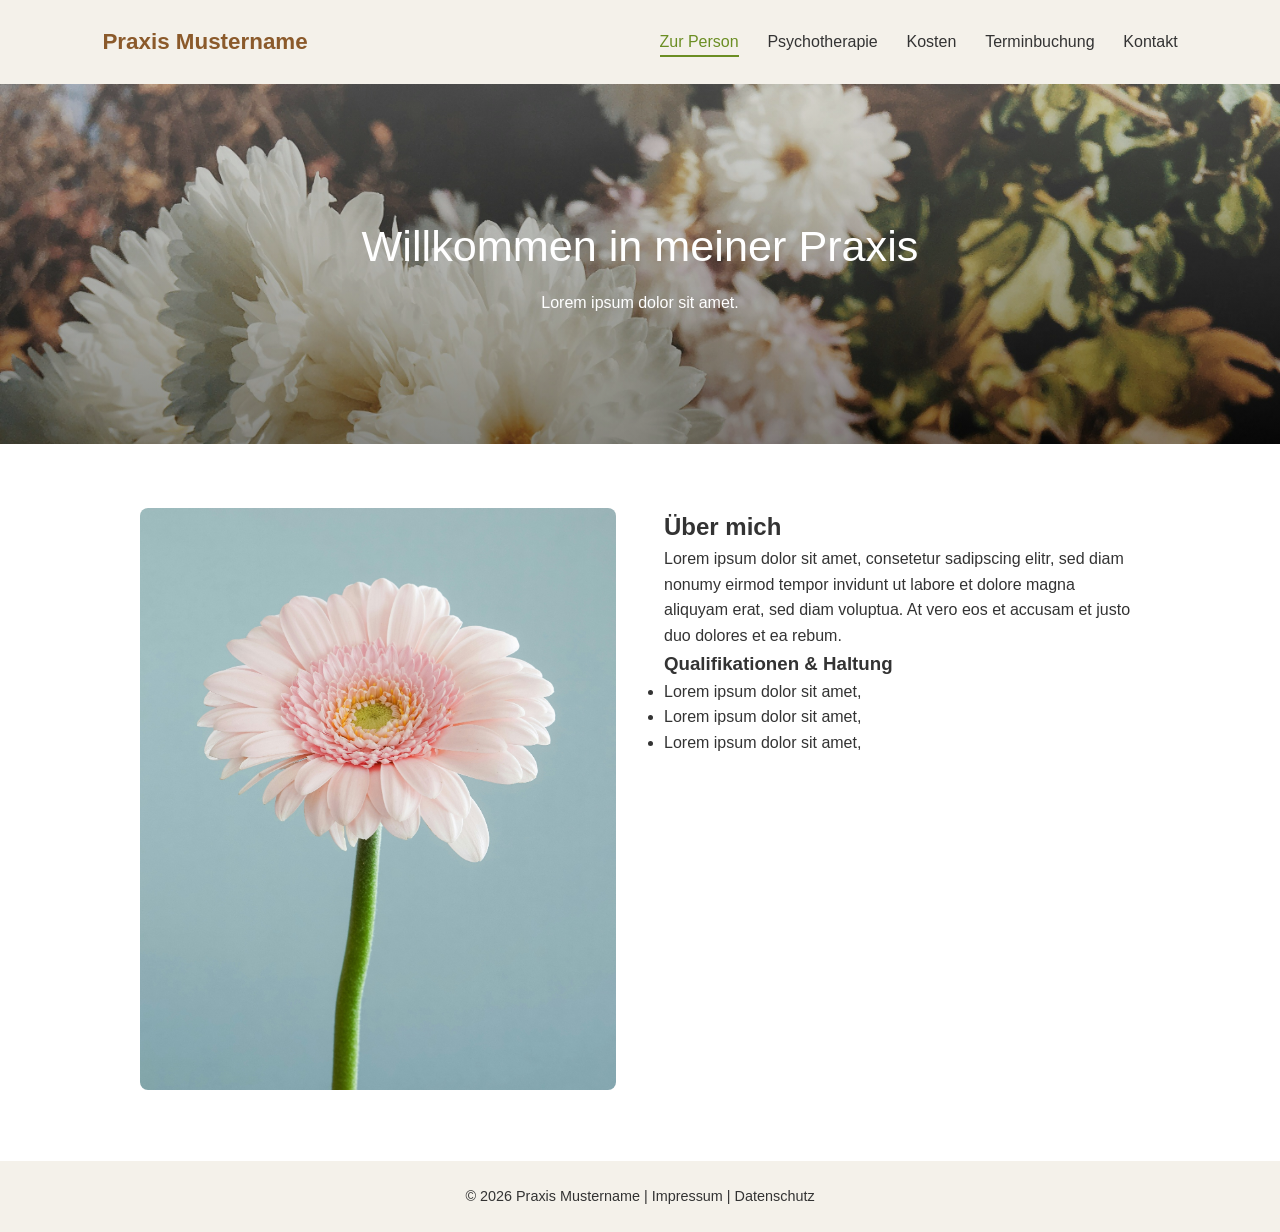
<file: index.html>
<!DOCTYPE html>
<html lang="de">
<head>
    <meta charset="UTF-8">
    <meta name="viewport" content="width=device-width, initial-scale=1.0">
    <title>Zur Person - Praxis für Psychotherapie</title>
    <link rel="stylesheet" href="style.css">
</head>
<body>

    <header class="navbar">
        <div class="logo">Praxis Mustername</div>
        <nav>
            <ul class="nav-links" id="navLinks">
                <li><a href="index.html" class="active">Zur Person</a></li>
                <li><a href="psychotherapie.html">Psychotherapie</a></li>
                <li><a href="kosten.html">Kosten</a></li>
                <li><a href="terminbuchung.html">Terminbuchung</a></li>
                <li><a href="kontakt.html">Kontakt</a></li>
            </ul>
        </nav>
        <div class="burger" id="burger">
            <div></div><div></div><div></div>
        </div>
    </header>

    <section class="hero">
        <div class="hero-content">
            <h1>Willkommen in meiner Praxis</h1>
            <p>Lorem ipsum dolor sit amet.</p>
        </div>
    </section>

    <section class="section">
        <div class="container grid-2">
            <div class="image-box">
                <img src="images/flower2.jpg" alt="Porträt">
            </div>
            <div class="text-box">
                <h2>Über mich</h2>
                <p>Lorem ipsum dolor sit amet, consetetur sadipscing elitr, sed diam nonumy eirmod tempor invidunt ut labore et dolore magna
                     aliquyam erat, sed diam voluptua. At vero eos et accusam et justo duo dolores et ea rebum.</p>
                <p></p>
                <h3>Qualifikationen & Haltung</h3>
                <ul>
                    <li>Lorem ipsum dolor sit amet,</li>
                    <li>Lorem ipsum dolor sit amet,</li>
                    <li>Lorem ipsum dolor sit amet,</li>
                </ul>
            </div>
        </div>
    </section>

    <footer>
        <p>&copy; 2026 Praxis Mustername | <a href="#">Impressum</a> | <a href="#">Datenschutz</a></p>
    </footer>

    <script src="script.js"></script>
</body>
</html>
</file>
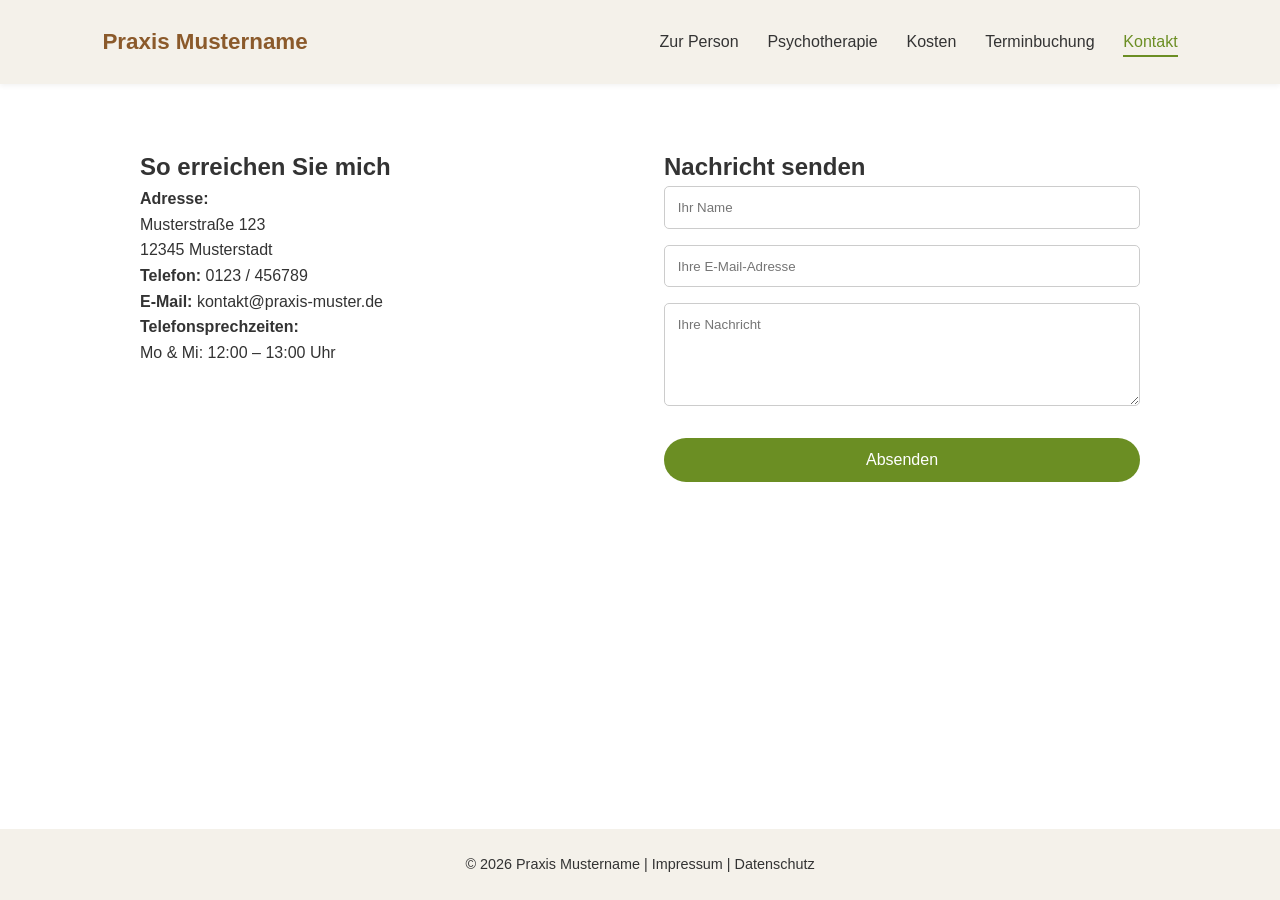
<file: kontakt.html>
<!DOCTYPE html>
<html lang="de">
<head>
    <meta charset="UTF-8">
    <meta name="viewport" content="width=device-width, initial-scale=1.0">
    <title>Kontakt - Praxis Mustername</title>
    <link rel="stylesheet" href="style.css">
</head>
<body>

    <header class="navbar">
        <div class="logo">Praxis Mustername</div>
        <nav>
            <ul class="nav-links" id="navLinks">
                <li><a href="index.html">Zur Person</a></li>
                <li><a href="psychotherapie.html">Psychotherapie</a></li>
                <li><a href="kosten.html">Kosten</a></li>
                <li><a href="terminbuchung.html">Terminbuchung</a></li>
                <li><a href="kontakt.html" class="active">Kontakt</a></li>
            </ul>
        </nav>
        <div class="burger" id="burger">
            <div></div><div></div><div></div>
        </div>
    </header>

    <section class="section">
        <div class="container grid-2">
            <div class="text-box">
                <h2>So erreichen Sie mich</h2>
                <p><strong>Adresse:</strong><br>Musterstraße 123<br>12345 Musterstadt</p>
                <p><strong>Telefon:</strong> 0123 / 456789</p>
                <p><strong>E-Mail:</strong> kontakt@praxis-muster.de</p>
                <p><strong>Telefonsprechzeiten:</strong><br>Mo & Mi: 12:00 – 13:00 Uhr</p>
            </div>
            
            <div>
                <h2>Nachricht senden</h2>
                <form id="contactForm" class="contact-form">
                    <input type="text" placeholder="Ihr Name" required>
                    <input type="email" placeholder="Ihre E-Mail-Adresse" required>
                    <textarea rows="5" placeholder="Ihre Nachricht" required></textarea>
                    <button type="submit" class="btn">Absenden</button>
                </form>
                <div id="formFeedback" class="feedback-msg"></div>
            </div>
        </div>
    </section>

    <footer>
        <p>&copy; 2026 Praxis Mustername | <a href="#">Impressum</a> | <a href="#">Datenschutz</a></p>
    </footer>

    <script src="script.js"></script>
</body>
</html>
</file>
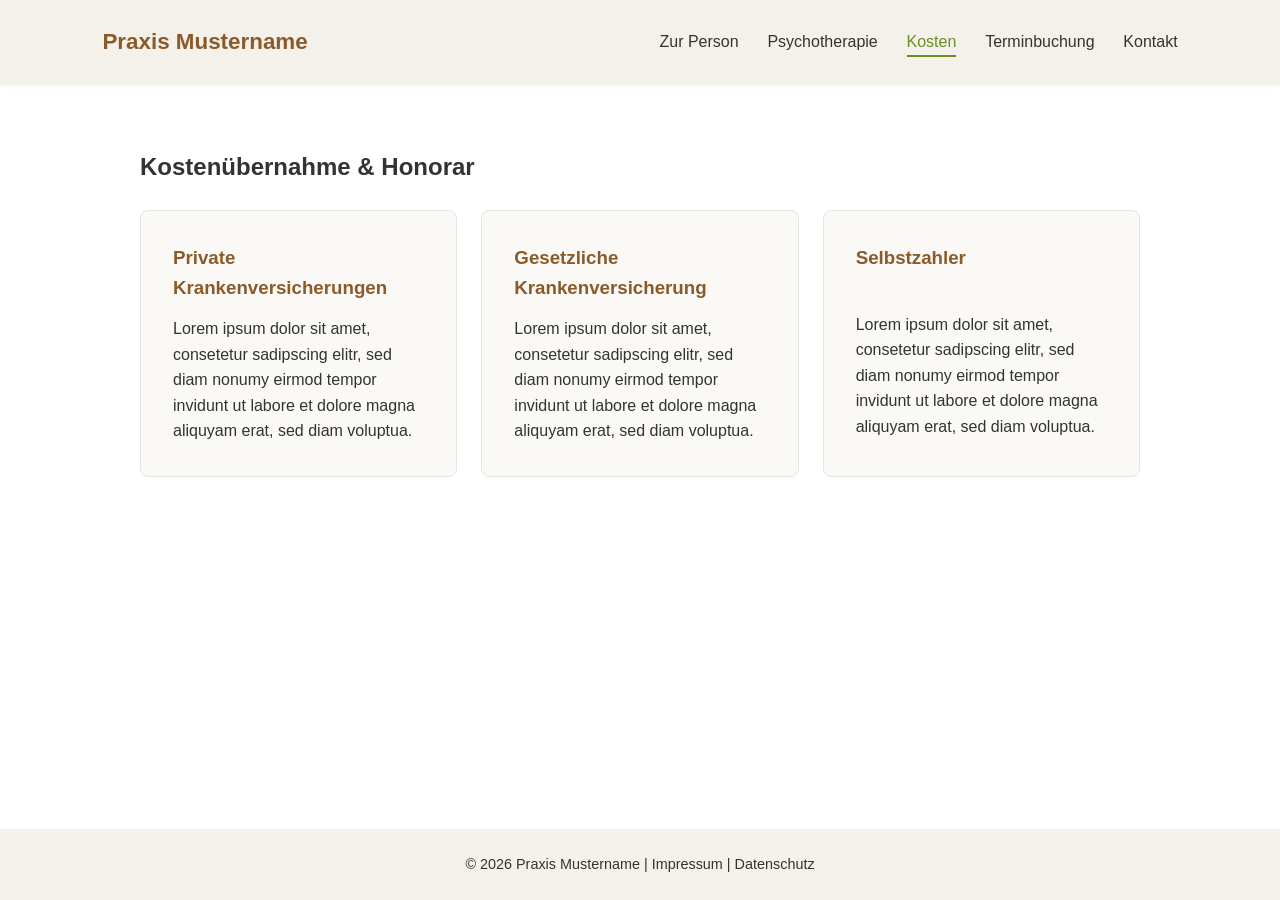
<file: kosten.html>
<!DOCTYPE html>
<html lang="de">
<head>
    <meta charset="UTF-8">
    <meta name="viewport" content="width=device-width, initial-scale=1.0">
    <title>Kosten & Abrechnung - Praxis Mustername</title>
    <link rel="stylesheet" href="style.css">
</head>
<body>

    <header class="navbar">
        <div class="logo">Praxis Mustername</div>
        <nav>
            <ul class="nav-links" id="navLinks">
                <li><a href="index.html">Zur Person</a></li>
                <li><a href="psychotherapie.html">Psychotherapie</a></li>
                <li><a href="kosten.html" class="active">Kosten</a></li>
                <li><a href="terminbuchung.html">Terminbuchung</a></li>
                <li><a href="kontakt.html">Kontakt</a></li>
            </ul>
        </nav>
        <div class="burger" id="burger">
            <div></div><div></div><div></div>
        </div>
    </header>

    <section class="section">
        <div class="container">
            <h2>Kostenübernahme & Honorar</h2>
            <div class="cards">
                <div class="card">
                    <h3>Private Krankenversicherungen</h3>
                    <p>Lorem ipsum dolor sit amet, consetetur sadipscing elitr, sed diam nonumy
                         eirmod tempor invidunt ut labore et dolore magna aliquyam erat, sed diam voluptua.
                    </p>
                </div>
                <div class="card">
                    <h3>Gesetzliche Krankenversicherung</h3>
                    <p>Lorem ipsum dolor sit amet, consetetur sadipscing elitr, sed diam nonumy
                         eirmod tempor invidunt ut labore et dolore magna aliquyam erat, sed diam voluptua.</p>
                </div>
                <div class="card">
                    <h3>Selbstzahler</h3>
                    <p><br>Lorem ipsum dolor sit amet, consetetur sadipscing elitr, sed diam nonumy
                         eirmod tempor invidunt ut labore et dolore magna aliquyam erat, sed diam voluptua.</p>
            </div>
        </div>
    </section>

    <footer>
        <p>&copy; 2026 Praxis Mustername | <a href="#">Impressum</a> | <a href="#">Datenschutz</a></p>
    </footer>

    <script src="script.js"></script>
</body>
</html>
</file>
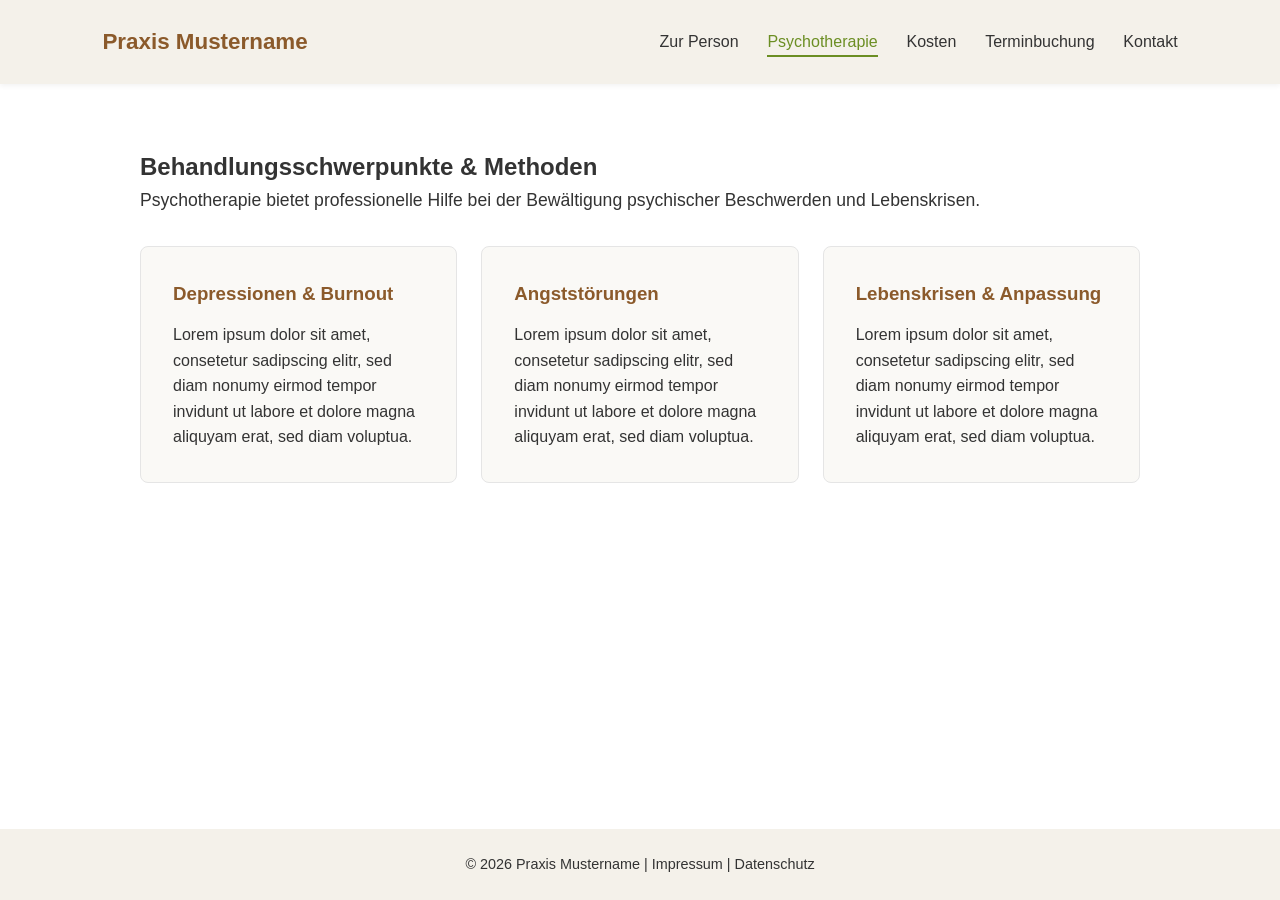
<file: psychotherapie.html>
<!DOCTYPE html>
<html lang="de">
<head>
    <meta charset="UTF-8">
    <meta name="viewport" content="width=device-width, initial-scale=1.0">
    <title>Psychotherapie - Praxis Mustername</title>
    <link rel="stylesheet" href="style.css">
</head>
<body>

    <header class="navbar">
        <div class="logo">Praxis Mustername</div>
        <nav>
            <ul class="nav-links" id="navLinks">
                <li><a href="index.html">Zur Person</a></li>
                <li><a href="psychotherapie.html" class="active">Psychotherapie</a></li>
                <li><a href="kosten.html">Kosten</a></li>
                <li><a href="terminbuchung.html">Terminbuchung</a></li>
                <li><a href="kontakt.html">Kontakt</a></li>
            </ul>
        </nav>
        <div class="burger" id="burger">
            <div></div><div></div><div></div>
        </div>
    </header>

    <section class="section">
        <div class="container">
            <h2>Behandlungsschwerpunkte & Methoden</h2>
            <p class="intro-text">Psychotherapie bietet professionelle Hilfe bei der Bewältigung psychischer Beschwerden und Lebenskrisen.</p>

            <div class="cards">
                <div class="card">
                    <h3>Depressionen & Burnout</h3>
                    <p>Lorem ipsum dolor sit amet, consetetur sadipscing elitr, sed diam nonumy
                         eirmod tempor invidunt ut labore et dolore magna aliquyam erat, sed diam voluptua.</p>
                </div>
                <div class="card">
                    <h3>Angststörungen</h3>
                    <p>Lorem ipsum dolor sit amet, consetetur sadipscing elitr, sed diam nonumy
                         eirmod tempor invidunt ut labore et dolore magna aliquyam erat, sed diam voluptua.</p>
                </div>
                <div class="card">
                    <h3>Lebenskrisen & Anpassung</h3>
                    <p>Lorem ipsum dolor sit amet, consetetur sadipscing elitr, sed diam nonumy 
                        eirmod tempor invidunt ut labore et dolore magna aliquyam erat, sed diam voluptua.</p>
                </div>
            </div>
        </div>
    </section>

    <footer>
        <p>&copy; 2026 Praxis Mustername | <a href="#">Impressum</a> | <a href="#">Datenschutz</a></p>
    </footer>

    <script src="script.js"></script>
</body>
</html>
</file>
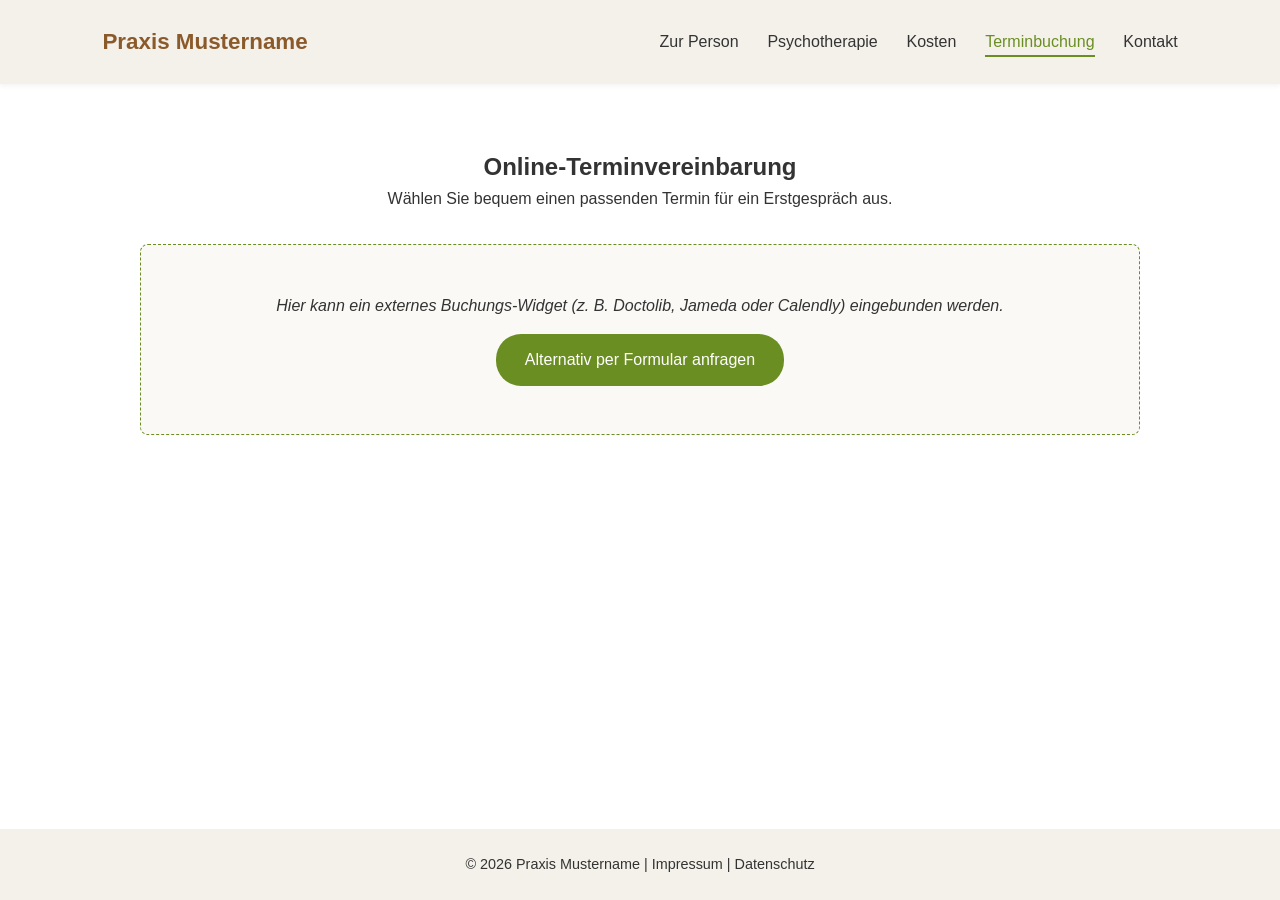
<file: terminbuchung.html>
<!DOCTYPE html>
<html lang="de">
<head>
    <meta charset="UTF-8">
    <meta name="viewport" content="width=device-width, initial-scale=1.0">
    <title>Terminbuchung - Praxis Mustername</title>
    <link rel="stylesheet" href="style.css">
</head>
<body>

    <header class="navbar">
        <div class="logo">Praxis Mustername</div>
        <nav>
            <ul class="nav-links" id="navLinks">
                <li><a href="index.html">Zur Person</a></li>
                <li><a href="psychotherapie.html">Psychotherapie</a></li>
                <li><a href="kosten.html">Kosten</a></li>
                <li><a href="terminbuchung.html" class="active">Terminbuchung</a></li>
                <li><a href="kontakt.html">Kontakt</a></li>
            </ul>
        </nav>
        <div class="burger" id="burger">
            <div></div><div></div><div></div>
        </div>
    </header>

    <section class="section">
        <div class="container text-center">
            <h2>Online-Terminvereinbarung</h2>
            <p>Wählen Sie bequem einen passenden Termin für ein Erstgespräch aus.</p>

            <div class="booking-box">
                <p><em>Hier kann ein externes Buchungs-Widget (z. B. Doctolib, Jameda oder Calendly) eingebunden werden.</em></p>
                <a href="kontakt.html" class="btn">Alternativ per Formular anfragen</a>
            </div>
        </div>
    </section>

    <footer>
        <p>&copy; 2026 Praxis Mustername | <a href="#">Impressum</a> | <a href="#">Datenschutz</a></p>
    </footer>

    <script src="script.js"></script>
</body>
</html>
</file>
<file: style.css>
:root {
    --primary-color: #6b8e23;    /* Sanftes Olivgrün */
    --secondary-color: #f4f1ea;  /* Warmes Sand-Gelb/Off-White */
    --accent-color: #8b5a2b;     /* Erde / Braun */
    --text-color: #333333;
    --light-bg: #faf9f6;
    --font-family: 'Segoe UI', Tahoma, Geneva, Verdana, sans-serif;
}

* {
    margin: 0;
    padding: 0;
    box-sizing: border-box;
}

body {
    font-family: var(--font-family);
    color: var(--text-color);
    line-height: 1.6;
    background-color: #ffffff;
    display: flex;
    flex-direction: column;
    min-height: 100vh;
}

/* Header & Navigation */
.navbar {
    display: flex;
    justify-content: space-between;
    align-items: center;
    padding: 1.5rem 8%;
    background-color: var(--secondary-color);
    box-shadow: 0 2px 5px rgba(0,0,0,0.05);
}

.logo {
    font-size: 1.4rem;
    font-weight: bold;
    color: var(--accent-color);
}

.nav-links {
    display: flex;
    list-style: none;
}

.nav-links li {
    margin-left: 1.8rem;
}

.nav-links a {
    text-decoration: none;
    color: var(--text-color);
    font-weight: 500;
    padding-bottom: 5px;
    transition: color 0.3s, border-bottom 0.3s;
}

.nav-links a:hover,
.nav-links a.active {
    color: var(--primary-color);
    border-bottom: 2px solid var(--primary-color);
}

/* Hero Section */
.hero {
    background: linear-gradient(rgba(250, 250, 250, 0.25), rgba(0, 0, 0, 0.35)), 
                url('images/flower.jpg') top/cover no-repeat;
    height: 40vh;
    display: flex;
    justify-content: center;
    align-items: center;
    text-align: center;
    color: #ffffff;
    padding: 0 1rem;
}

.hero-content h1 {
    font-size: 2.7rem;
    margin-bottom: 0.5rem;
    /* text-shadow: -1px 0 black, 0 1px black, 1px 0 black, 0 -1px black; */
    font-weight: 300;
}

/* Abschnitte & Container */
.section {
    padding: 4rem 10%;
    flex: 1;
}

.container {
    max-width: 1000px;
    margin: 0 auto;
}

.intro-text {
    margin-bottom: 2rem;
    font-size: 1.1rem;
}

.grid-2 {
    display: grid;
    grid-template-columns: 1fr 1fr;
    gap: 3rem;
    align-items: start;
}

.image-box img {
    width: 100%;
    border-radius: 8px;
}

/* Cards */
.cards {
    display: grid;
    grid-template-columns: repeat(auto-fit, minmax(280px, 1fr));
    gap: 1.5rem;
    margin-top: 1.5rem;
}

.card {
    background-color: var(--light-bg);
    padding: 2rem;
    border-radius: 8px;
    border: 1px solid #e5e5e5;
}

.card h3 {
    margin-bottom: 0.8rem;
    color: var(--accent-color);
}

/* Buchungs-Box & Formular */
.booking-box {
    background-color: var(--light-bg);
    padding: 3rem;
    border-radius: 8px;
    border: 1px dashed var(--primary-color);
    margin-top: 2rem;
    text-align: center;
}

.contact-form {
    display: flex;
    flex-direction: column;
    gap: 1rem;
}

.contact-form input, 
.contact-form textarea {
    width: 100%;
    padding: 0.8rem;
    border: 1px solid #ccc;
    border-radius: 5px;
    font-family: inherit;
}

.btn {
    display: inline-block;
    padding: 0.8rem 1.8rem;
    background-color: var(--primary-color);
    color: #ffffff;
    text-decoration: none;
    border: none;
    border-radius: 25px;
    cursor: pointer;
    font-size: 1rem;
    margin-top: 1rem;
}

.btn:hover {
    background-color: #55721a;
}

.feedback-msg {
    margin-top: 1rem;
    color: var(--primary-color);
    font-weight: bold;
}

.text-center {
    text-align: center;
}

/* Footer */
footer {
    background-color: var(--secondary-color);
    text-align: center;
    padding: 1.5rem;
    font-size: 0.9rem;
    margin-top: auto;
}

footer a {
    color: var(--text-color);
    text-decoration: none;
}

/* Responsive */
.burger {
    display: none;
    cursor: pointer;
}

.burger div {
    width: 25px;
    height: 3px;
    background-color: var(--text-color);
    margin: 5px;
}

@media (max-width: 768px) {
    .grid-2 {
        grid-template-columns: 1fr;
    }

    .nav-links {
        display: none;
        flex-direction: column;
        position: absolute;
        right: 0;
        top: 70px;
        background-color: var(--secondary-color);
        width: 100%;
        text-align: center;
        padding: 1rem 0;
    }

    .nav-links.active {
        display: flex;
    }

    .nav-links li {
        margin: 1rem 0;
    }

    .burger {
        display: block;
    }
}
</file>
